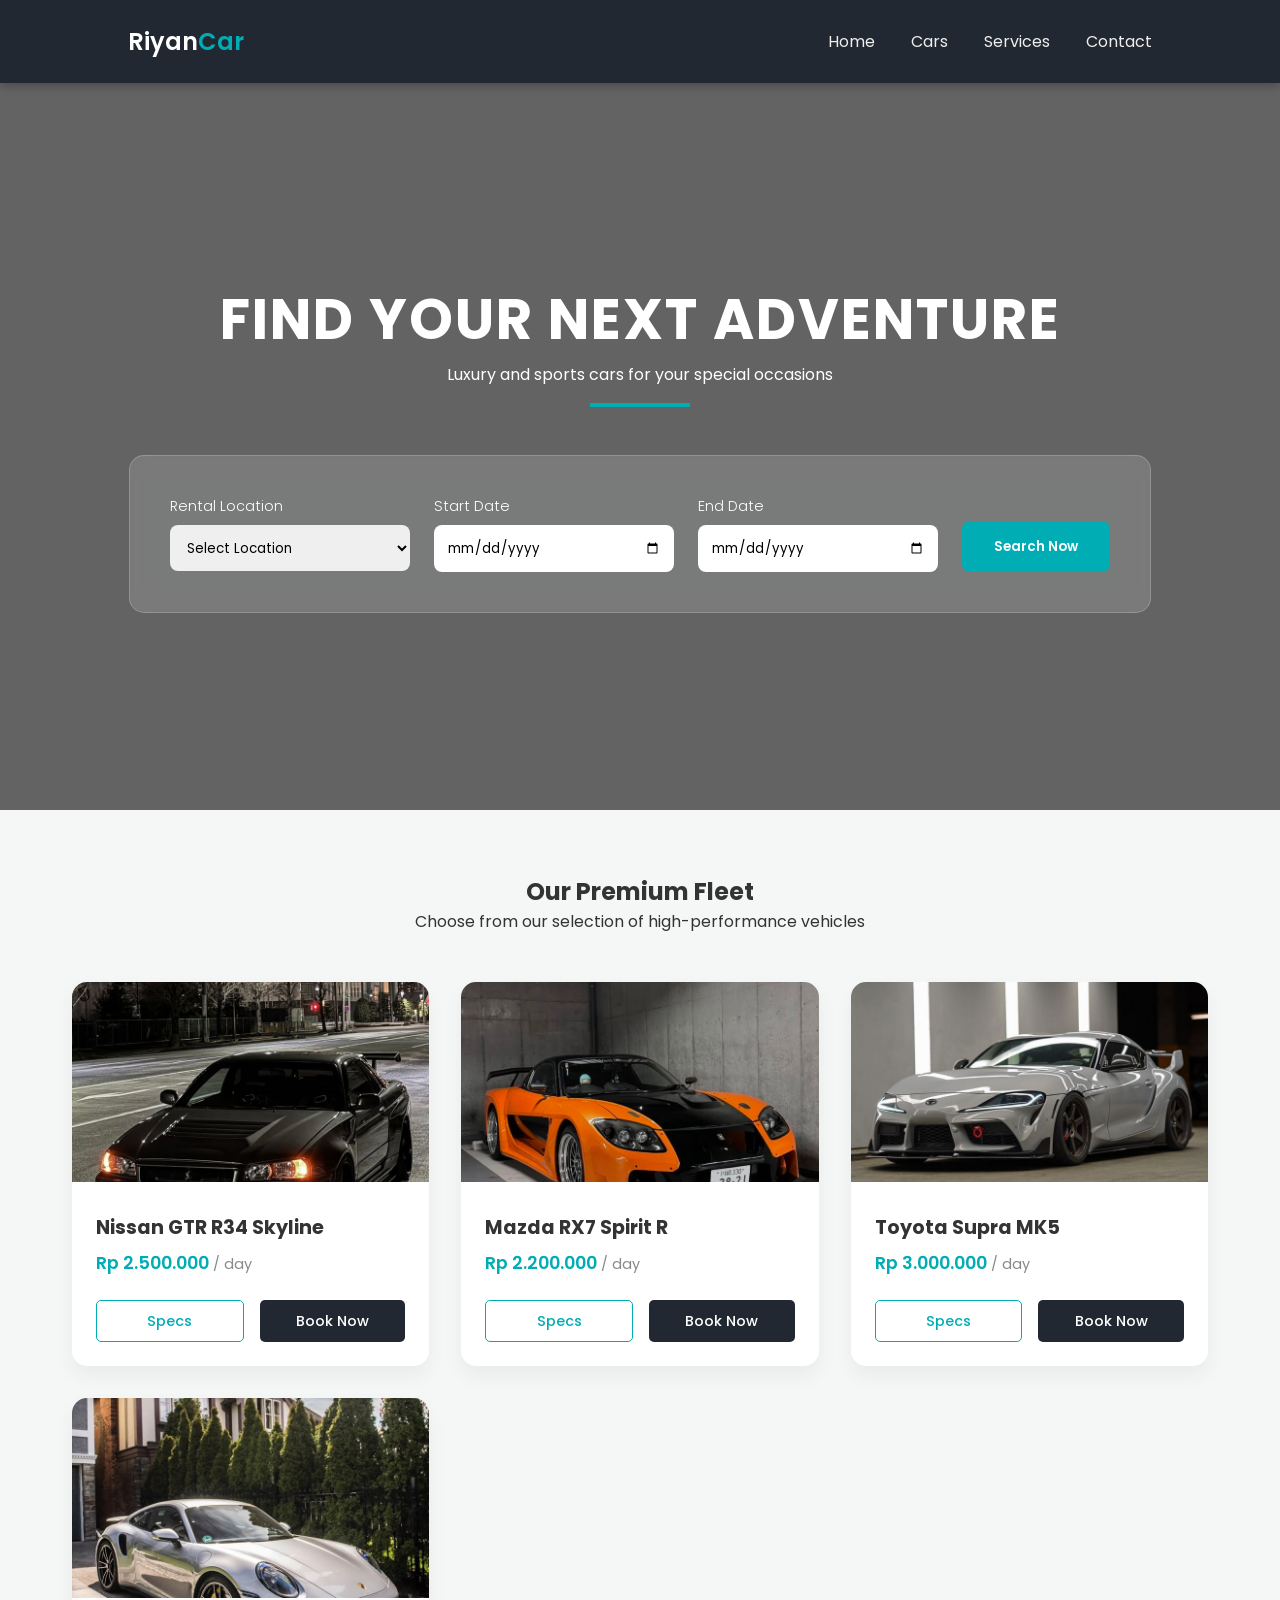
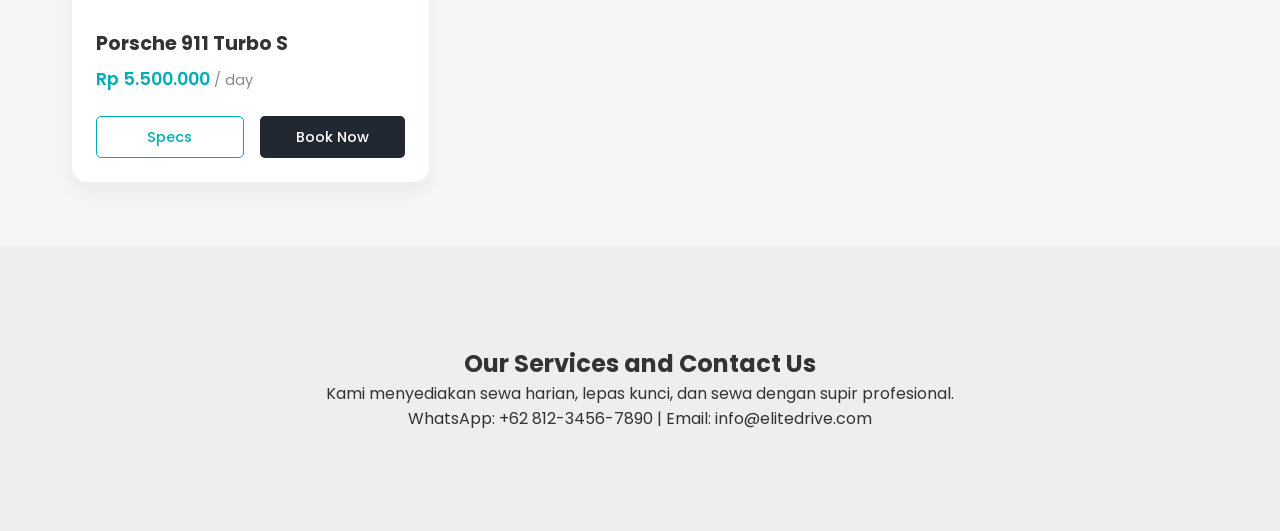
<file: carrental/index.html>
<!DOCTYPE html>
<html lang="en">

<head>
    <meta charset="UTF-8">
    <meta name="viewport" content="width=device-width, initial-scale=1.0">
    <title>Premium Car Rental</title>
    <link rel="stylesheet" href="style.css">
    <link href="https://fonts.googleapis.com/css2?family=Poppins:wght@300;400;600&display=swap" rel="stylesheet">
</head>

<body>
    <header class="header">
        <div class="logo">Riyan<span>Car</span></div>
        <nav class="navbar">
            <a href="#">Home</a>
            <a href="search">Cars</a>
            <a href="services">Services</a>
            <a href="#">Contact</a>
        </nav>    
    </header>

    <section id="search">
        <div class="title">
            <h1>Find Your Next Adventure</h1>
            <p>Luxury and sports cars for your special occasions</p>
            <hr>
        </div>
        <div class="form-container">
            <div class="form-group">
                <label for="pickup">Rental Location</label>
                <select id="pickup" name="pickup">
                    <option value="">Select Location</option>
                    <option value="location1">Yogyakarta</option>
                    <option value="location2">Bali</option>
                    <option value="location3">Jakarta</option>
                </select>
            </div>
            <div class="form-group">
                <label for="pickup-date">Start Date</label>
                <input type="date" id="pickup-date" name="pickup-date">
            </div>
            <div class="form-group">
                <label for="return-date">End Date</label>
                <input type="date" id="return-date" name="return-date">
            </div>
            <button type="submit" class="btn-search">Search Now</button>
        </div>
    </section>

    <main class="container">
        <div class="car-list-header">
            <h2>Our Premium Fleet</h2>
            <p>Choose from our selection of high-performance vehicles</p>
        </div>
        
        <div class="car-grid">
            <div class="car-card">
                <div class="car-image">
                    <img src="assetmobil/Nissan GTR R34 Skyline.jpg" alt="Nissan GTR R34 Skyline">
                </div>
                <div class="car-info">
                    <h3>Nissan GTR R34 Skyline</h3>
                    <p class="price">Rp 2.500.000 <span>/ day</span></p>
                    <div class="car-actions">
                        <a href="https://www.ultimatespecs.com/car-specs/Nissan/17028/Nissan-R33-Skyline-GT-R.html" target="_blank" class="btn-detail">Specs</a>
                        <button class="btn-book">Book Now</button>
                    </div>
                </div>
            </div>

            <div class="car-card">
                <div class="car-image">
                    <img src="assetmobil/Madza RX7.jpg" alt="Madza RX7">
                </div>
                <div class="car-info">
                    <h3>Mazda RX7 Spirit R</h3>
                    <p class="price">Rp 2.200.000 <span>/ day</span></p>
                    <div class="car-actions">
                        <a href="https://www.ultimatespecs.com/car-specs/Mazda/17029/Mazda-RX-7.html" target="_blank" class="btn-detail">Specs</a>
                        <button class="btn-book">Book Now</button>
                    </div>
                </div>
            </div>

            <div class="car-card">
                <div class="car-image">
                    <img src="assetmobil/Toyota Supra MK5.jpg" alt="Toyota Supra MK5">
                </div>
                <div class="car-info">
                    <h3>Toyota Supra MK5</h3>
                    <p class="price">Rp 3.000.000 <span>/ day</span></p>
                    <div class="car-actions">
                        <a href="https://www.ultimatespecs.com/car-specs/Toyota/17030/Toyota-Supra-MK5.html" target="_blank" class="btn-detail">Specs</a>
                        <button class="btn-book">Book Now</button>
                    </div>
                </div>
            </div>

            <div class="car-card">
                <div class="car-image">
                    <img src="assetmobil/Porsche 911 Turbo S.jpg" alt="Porsche 911 Turbo S">
                </div>
                <div class="car-info">
                    <h3>Porsche 911 Turbo S</h3>
                    <p class="price">Rp 5.500.000 <span>/ day</span></p>
                    <div class="car-actions">
                        <a href="https://www.ultimatespecs.com/car-specs/Porsche/17031/Porsche-911-Turbo-S.html" target="_blank" class="btn-detail">Specs</a>
                        <button class="btn-book">Book Now</button>
                    </div>
                </div>
            </div>
        </div>
    </main>
    <section id="services" style="padding: 100px 10%; text-align: center; background: #eee;">
        <h2>Our Services and Contact Us</h2>
        <p>Kami menyediakan sewa harian, lepas kunci, dan sewa dengan supir profesional.</p>
        <p>WhatsApp: +62 812-3456-7890 | Email: info@elitedrive.com</p>
    </section>

</body>
</html>
</file>
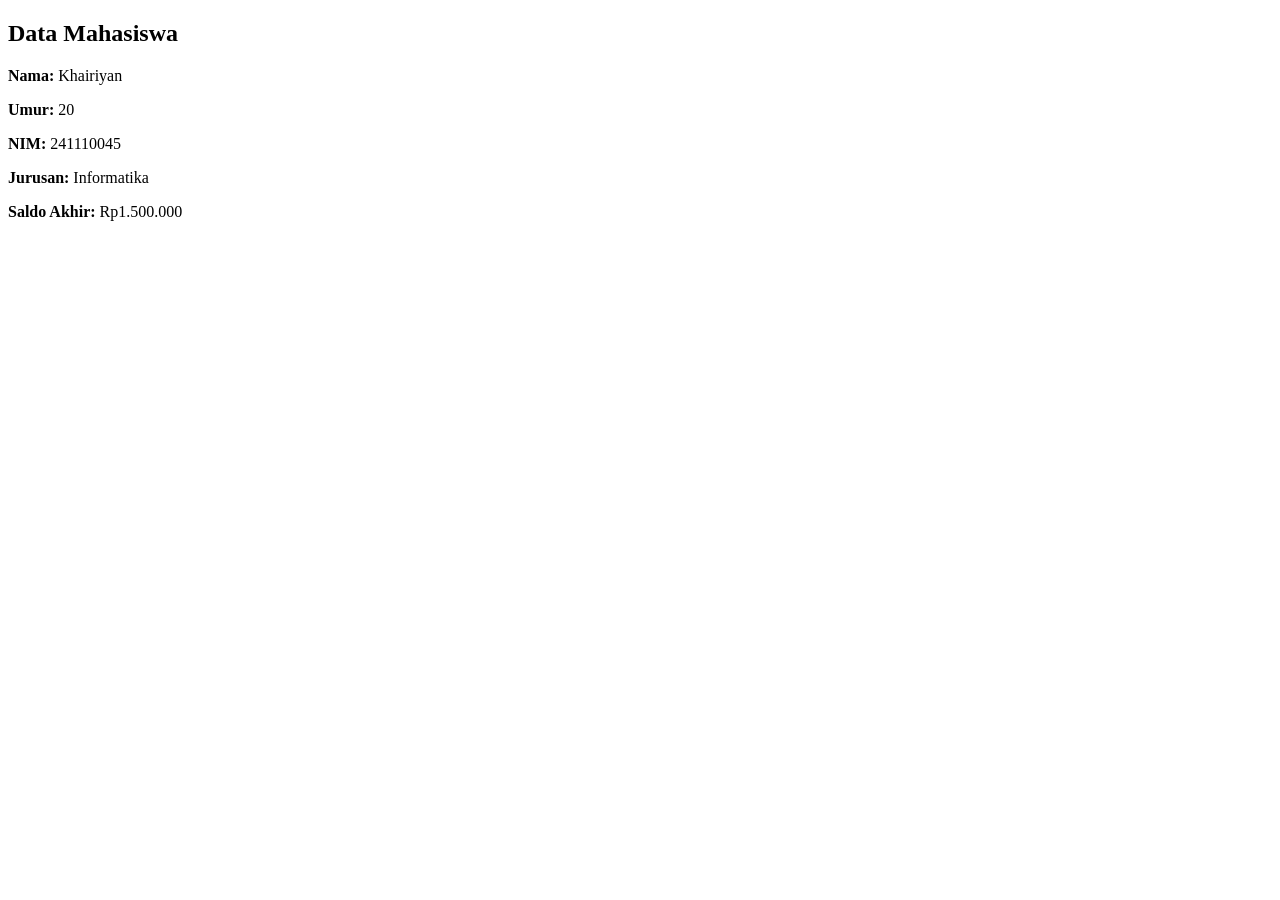
<file: pertemuanJS/index.html>
<!DOCTYPE html>
<html lang="en">
<head>
    <meta charset="UTF-8">
    <meta name="viewport" content="width=device-width, initial-scale=1.0">
    <title>Document</title>
</head>
<body>
    <div id="output"></div>   
    <script type="module" src="app.js"></script>       
</body>
</html>
</file>
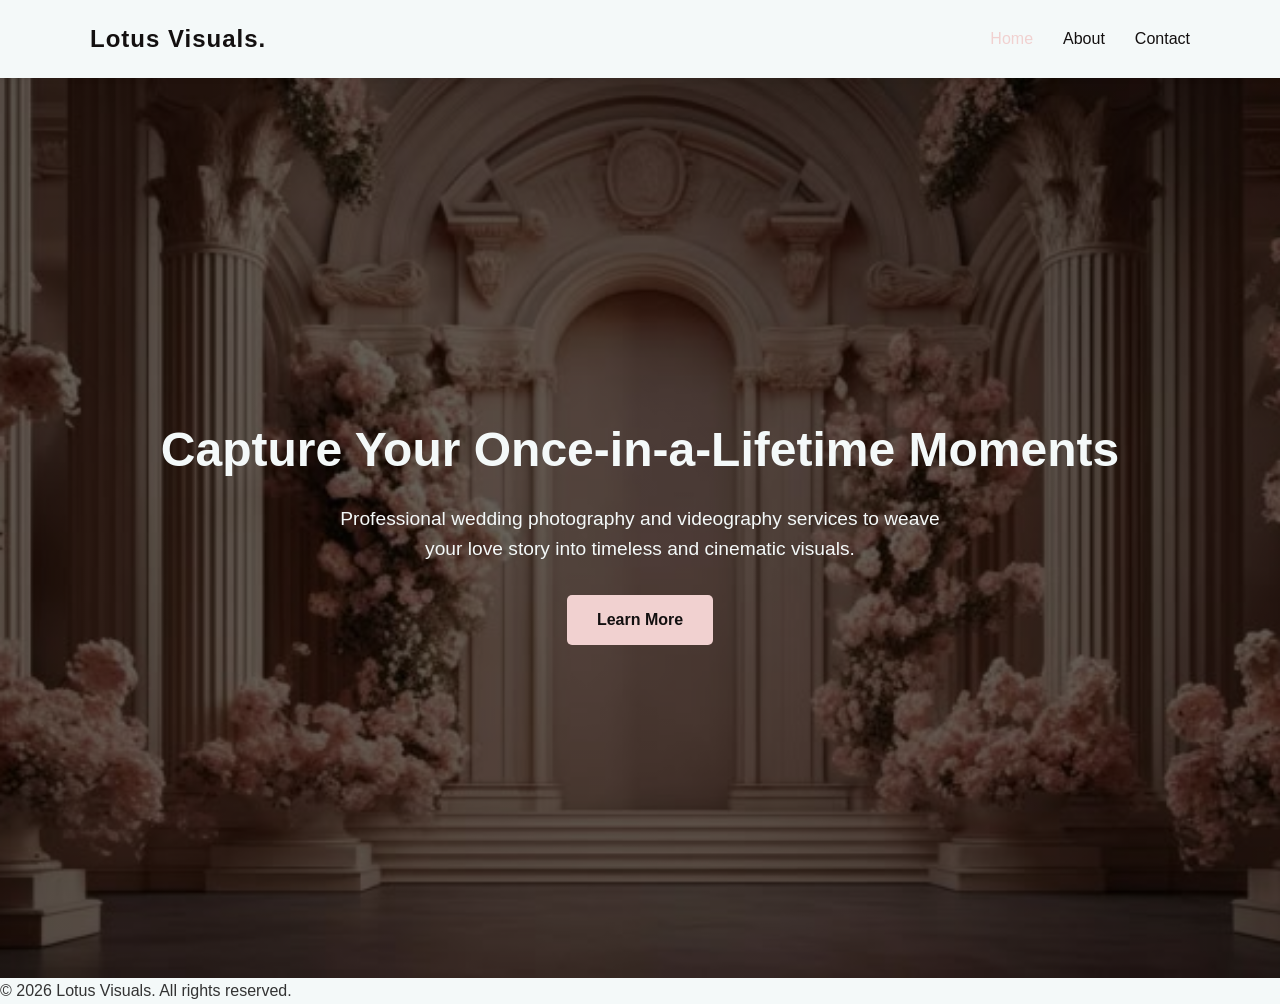
<file: UTSPraktikumPemrogramanWeb/index.html>
<!DOCTYPE html>
<html lang="id">
<head>
    <meta charset="UTF-8">
    <meta name="viewport" content="width=device-width, initial-scale=1.0">
    <title>Khairiyan Wedding Photography & Videography</title>
    <link rel="stylesheet" href="style.css">
</head>
<body>

    <header>
        <nav>
            <a href="index.html" class="logo">Lotus Visuals.</a>
            <ul class="nav-links">
                <li><a href="index.html" class="active">Home</a></li>
                <li><a href="about.html">About</a></li>
                <li><a href="contact.html">Contact</a></li>
            </ul>
        </nav>
    </header>

    <main>
        <section class="hero">
            <h1>Capture Your Once-in-a-Lifetime Moments</h1>
            <p>Professional wedding photography and videography services to weave your love story into timeless and cinematic visuals.</p>
            <a href="about.html" class="btn">Learn More</a>
        </section>
    </main>

    <footer>
        <p>&copy; 2026 Lotus Visuals. All rights reserved.</p>
    </footer>

</body>
</html>
</file>
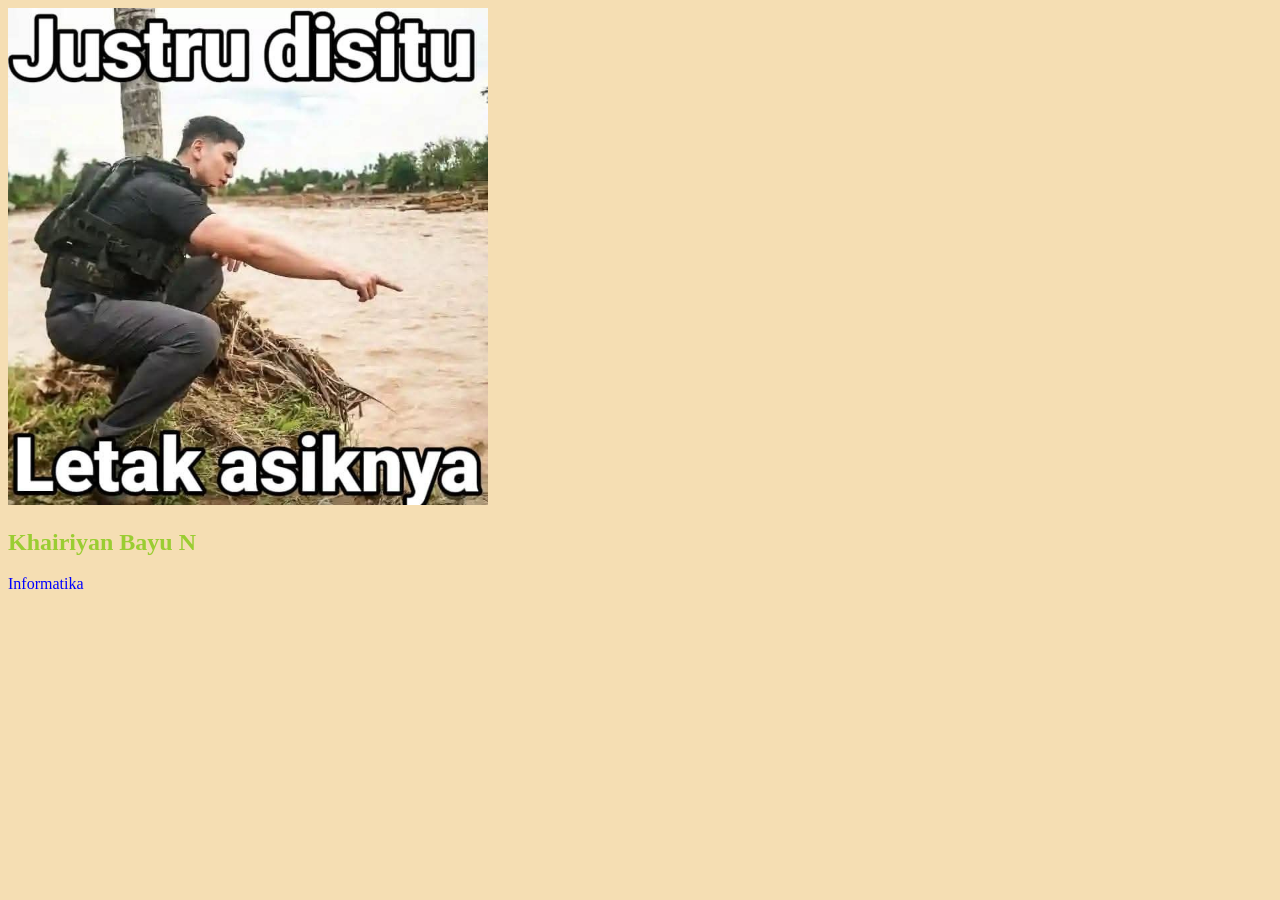
<file: inlinecss.html>
<!DOCTYPE html>
<html lang="en">
<head>
    <meta charset="UTF-8">
    <meta name="viewport" content="width=device-width, initial-scale=1.0">
    <title>Document</title>
</head>
<body style="background-color: wheat;">
    <img src="asset/DisituLetakAsiknya.jpg" width="480" alt="profile"/>
    <h2 style="color: yellowgreen;">Khairiyan Bayu N</h2>
    <p style="color:blue">Informatika</p>
    
</body>
</html>
</file>
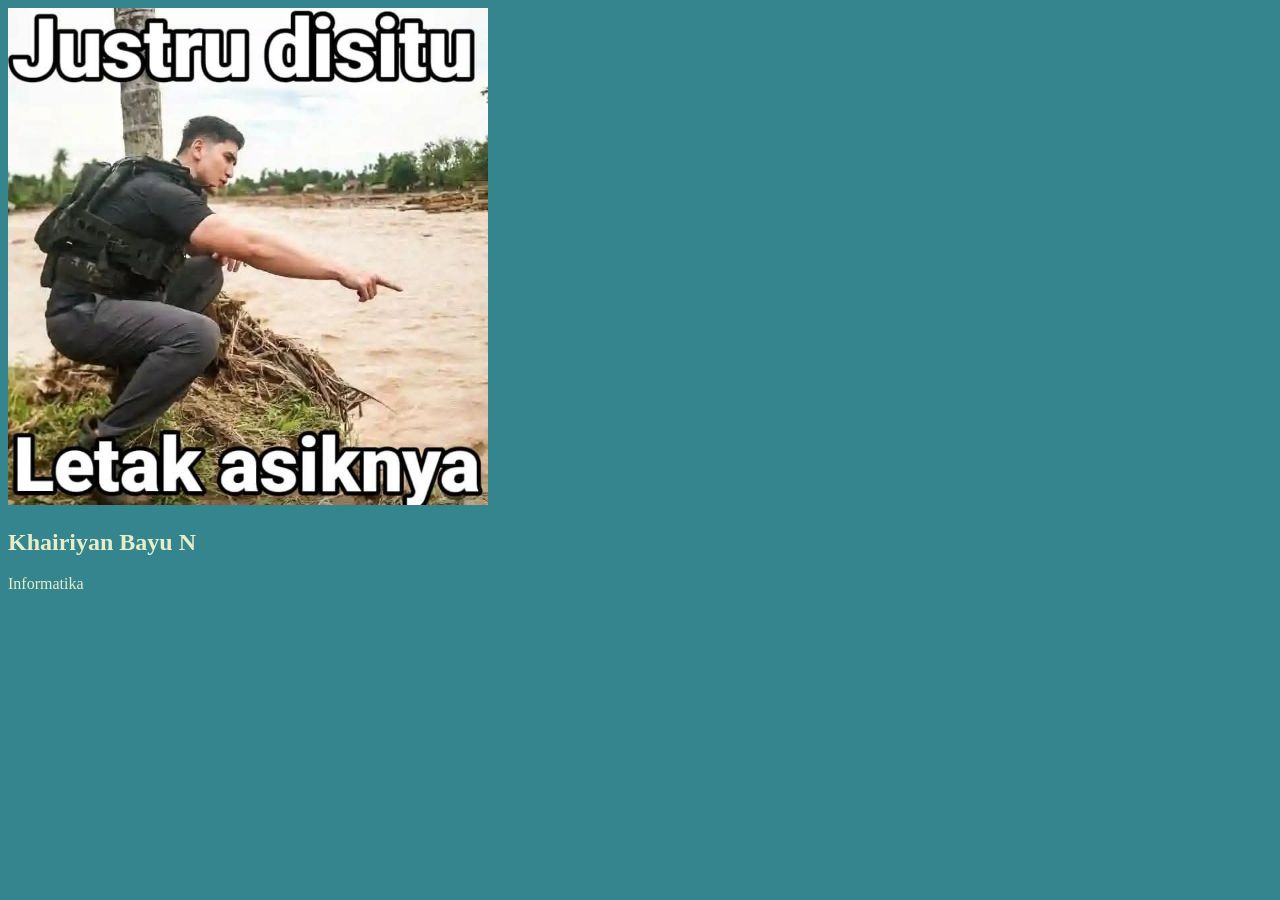
<file: internalcss.html>
<!DOCTYPE html>
<html lang="en">
<head>
    <meta charset="UTF-8">
    <meta name="viewport" content="width=device-width, initial-scale=1.0">
    <title>Document</title>
    <style>
        body {
            background-color: #35858E;
        }
        img {
            width: 480px;
        }
        h2 {
            color: #E6EEC9;
        }
        p {
            color: #E6EEC9;
        }
    </style>
</head>
<body>
    <img src="asset/DisituLetakAsiknya.jpg" width="250" alt="profile"/>
    <h2>Khairiyan Bayu N</h2>
    <p>Informatika</p>
</body>
</html>
</file>
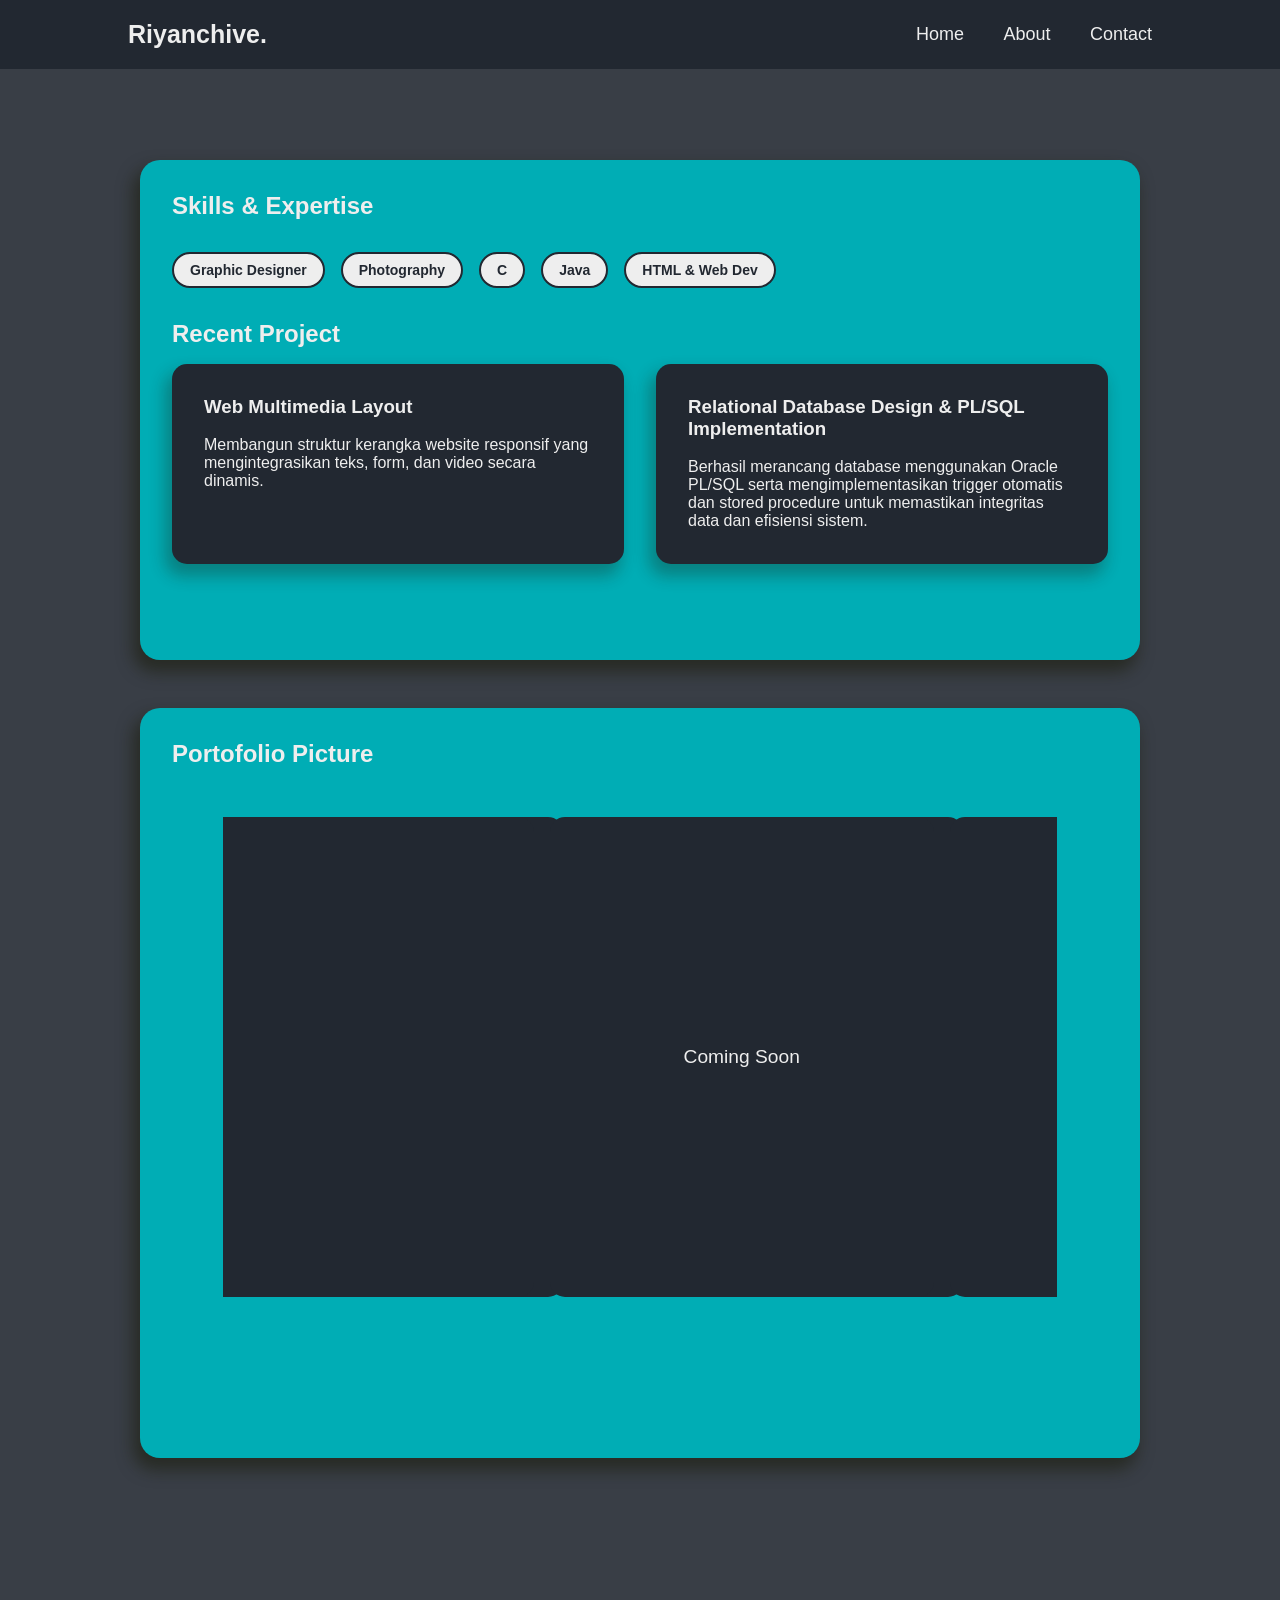
<file: list.html>
<!DOCTYPE html>
<html lang="en">
<head>
    <meta charset="UTF-8">
    <meta name="viewport" content="width=device-width, initial-scale=1.0">
    <title>About - Riyanchive</title>
    <style>
        * {
            margin: 0;
            padding: 0;
            box-sizing: border-box;
            font-family: Arial, Helvetica, sans-serif;
        }
        body {
            background: #393E46;
            color: #EEEEEE;
        }
        .header {
            position: fixed;
            top: 0;
            left: 0;
            width: 100%;
            padding: 20px 10%;
            background: #222831;
            display: flex;
            justify-content: space-between;
            align-items: center;
            z-index: 100;
        }
        .logo {
            font-size: 25px;
            color: #EEEEEE;
            text-decoration: none;
            font-weight: 600;
            transition: 0.3s;
        }
        .logo:hover {
            color: #00ADB5;
        }
        .navbar a {
            font-size: 18px;
            color: #EEEEEE;
            text-decoration: none;
            font-weight: 500;
            margin-left: 35px;
            transition: 0.3s;
        }
        .navbar a:hover {
            color: #00ADB5; 
        }

        .container {
            max-width: 1250px;
            margin: 120px auto 40px; 
            background: #00ADB5;
            padding: 40px;
            border-radius: 12px;
            color: #EEEEEE; 
        }

        .section {
            width: 1000px;
            height: 500px;
            background-color: #00ADB5;
            border-radius: 20px;
            box-shadow: -5px 10px 15.9px 2px rgba(26, 27, 10, 0.55);
            padding: 2rem;
            gap: 6rem;

        }
        .container-section {
            display: flex;
            justify-content: center;
            align-items: center;
            padding-top: 10rem; 

        }

        .section-mid {
            width: 1000px;
            height: 750px;
            background-color: #00ADB5;
            border-radius: 20px;
            box-shadow: -5px 10px 15.9px 2px rgba(26, 27, 10, 0.55);
            padding: 2rem;
            gap: 6rem;

        }
        .container-section-mid {
            display: flex;
            justify-content: center;
            align-items: center;
            padding-top: 3rem; 
            padding-bottom: 10rem;

        }

        .skills-grid {
            display: flex;
            gap: 1rem;
            margin-top: 2rem;
            flex-direction: row;
            flex-wrap: nowrap;
            align-items: center;
        }
        .skill-tag {
            background-color: #EEEEEE;
            color: #222831;
            padding: 8px 16px;
            border-radius: 20px;
            font-weight: bold;
            font-size: 14px;
            border: solid #222831 2px;
        }
        .skill-tag:hover {
            background-color: #222831;
            color: #EEEEEE;
            transition: 0.200s;
            transform: scale(1.05);
        }
        
        .h1_section_list{
            font-family: 'Trebuchet MS', 'Lucida Sans Unicode', 'Lucida Grande', 'Lucida Sans', Arial, sans-serif;
        }
        
        .box_content_list{
            width: 100%;
            max-width:1500px;
            display: flex;
            flex-direction: row;
            flex-wrap: nowrap;
            align-items: baseline;
            gap: 2rem;
            justify-content: space-between;
        }   
        .child_box_content_list {
            background-color: #222831;
            flex: 1;
            height: 200px;
            margin-top: 1rem;
            border-radius: 15px;
            padding: 2rem;
            box-shadow: -5px 10px 15.9px 2px rgba(26, 27, 10, 0.301);
            transition: transform 0.3s ease; 
            backface-visibility: hidden;
            transform: translateZ(0);
            will-change: transform;
        }
        .child_box_content_list:hover {
            transform: scale(1.02);
        }  
        
        .box-card {
            margin: 45px auto;
            width: 90%;
            border: 4px solid transparent;
            display: flex;
            overflow: hidden;
            gap: 0;
            margin-top: 45px;
        }

        .box-card::-webkit-scrollbar {
            display: none;
        }
        .group-card {
            display: flex;
            align-items: center;
            justify-content: center;
            gap: 1em;
            animation: spin 10s infinite linear;
            padding-right: 1em;
        }
        .card {
            flex: 0 0 20em; 
            height: 25em; 
            background: #222831;
            font-size: 1.2rem; 
            border-radius: 15px;
            text-align: center;
            display: flex;
            align-items: center;
            justify-content: center;
            background-position: center;
            background-size: cover;
        }
        .box-card:hover .group-card {
            animation-play-state: paused;
        }
        
        @keyframes spin {
            from {
                transform: translateX(0);
            }
            to {
                transform: translateX(-100%); 
            }
        }  


    </style>
</head>
<body>
    <header class="header">
        <a href="index.html" class="logo">Riyanchive.</a>
        <nav class="navbar">
            <a href="nav.html">Home</a>
            <a href="list.html">About</a>
            <a href="form.html">Contact</a>
        </nav> 
    </header>
    

    <div class="container-section">
        <section class="section">
            <h1 class="h1_section_list">Skills & Expertise</h1>
            <div class="skills-grid">
                <span class="skill-tag">Graphic Designer</span>
                <span class="skill-tag">Photography</span>
                <span class="skill-tag">C</span>
                <span class="skill-tag">Java</span>
                <span class="skill-tag">HTML & Web Dev</span>
            </div>
            
            <h1 class="h1_section_list" style="margin-top: 2rem;">Recent Project</h1>
            <section class="box_content_list">
                <div class="child_box_content_list">
                    <h3>Web Multimedia Layout</h3>
                    <br>
                    <p>Membangun struktur kerangka website responsif yang mengintegrasikan teks, form, dan video secara dinamis.</p>
                </div>
                <div class="child_box_content_list">
                    <h3>Relational Database Design & PL/SQL Implementation</h3>
                    <br>
                    <p>Berhasil merancang database menggunakan Oracle PL/SQL serta mengimplementasikan trigger otomatis dan stored procedure untuk memastikan integritas data dan efisiensi sistem.</p>
                </div>
            </section>
        </section>
    </div>

    <div class="container-section-mid">
        <section class="section-mid">        
            <h1 class="h1_section_list">Portofolio Picture</h1>
            <div class="box-card">
                <div class="group-card">
                    <div class="card" style="background-image: url(asset/portfolio_asset1.jpg); background-size: cover; background-repeat: none;"></div>
                    <div class="card"></div>
                    <div class="card"></div>
                    <div class="card">Coming Soon</div>
                    <div class="card">Coming Soon</div>
                </div>
                <div class="group-card" aria-hidden="true">
                    <div class="card" style="background-image: url(asset/portfolio_asset1.jpg); background-size: cover; background-repeat: none;"></div>
                    <div class="card" ></div>
                    <div class="card">Coming Soon</div>
                    <div class="card">Coming Soon</div>
                    <div class="card">Coming Soon</div>
                </div>
            </div>
        </section>
    </div>

</body>
</html>
</file>
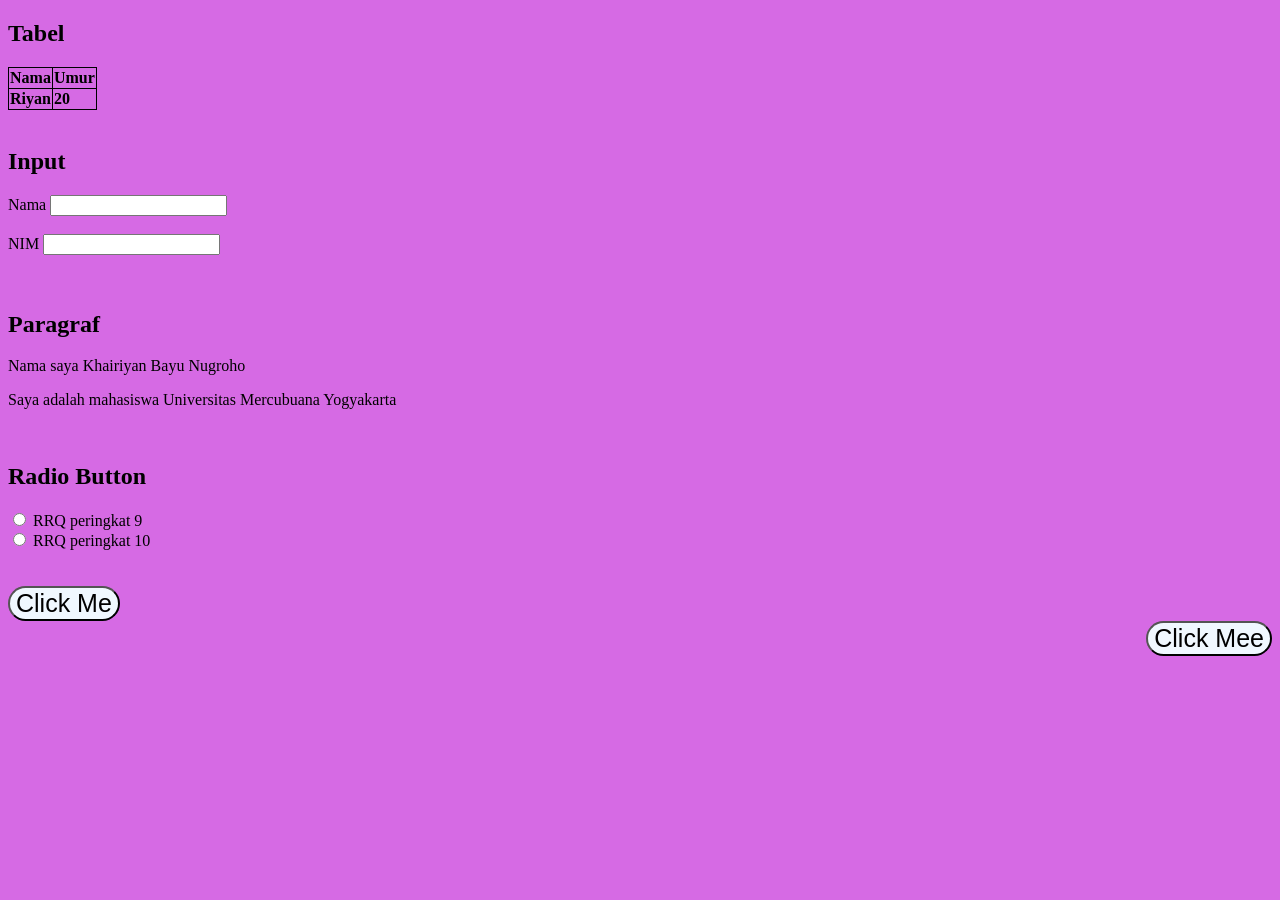
<file: page2.html>
<!DOCTYPE html>
<html lang="en">
<head>
    <meta charset="UTF-8">
    <meta name="viewport" content="width=device-width, initial-scale=1.0">
    <title>Document</title>
</head>
<body style="background-color:rgb(214, 106, 228);">
    <div style="text-align: left;">
        <h2>Tabel</h2>
        <table style="border-collapse: collapse; border-color: black;" border="1">
            <tr>
                <th>Nama</th>
                <th>Umur</th>
            </tr>
            <tr>
                <th>Riyan</th>
                <th>20</th>
            </tr>
        </table>
    </div><br>

    <div>
        <h2>Input</h2>
        <label for="nama">Nama</label>
        <input type="text" id="nama" name="nama"><br><br>
        <label for="nim">NIM</label>
        <input type="text" id="nim" name="nim"><br><br>
    </div><br>

    <div style="text-align: left;">
        <h2>Paragraf</h2>
        <p>Nama saya Khairiyan Bayu Nugroho</p>
        <P>Saya adalah mahasiswa Universitas Mercubuana Yogyakarta</P><br>
    </div>

    <div>
        <h2>Radio Button</h2>
        <input type="radio" id="pilihan1" name="pilihan" value="pilihan1">
        <label for="pilihan1">RRQ peringkat 9</label><br>
        <input type="radio" id="pilihan2" name="pilihan" value="pilihan2">
        <label for="pilihan2">RRQ peringkat 10</label>
    </div><br><br>
        
    <div style="text-align: left;">
        <a href="index.html">
            <button style="font-size: 25px; background-color: aliceblue; color: black; border-radius: 20px;">Click Me</button>
        </a>
    </div>
    <div style="text-align: right;">
        <a href="page3.html">
            <button style="font-size: 25px; background-color: aliceblue; color: black; border-radius: 20px;">Click Mee</button>
        </a>
    </div><br>
        
</body>
</html>
</file>
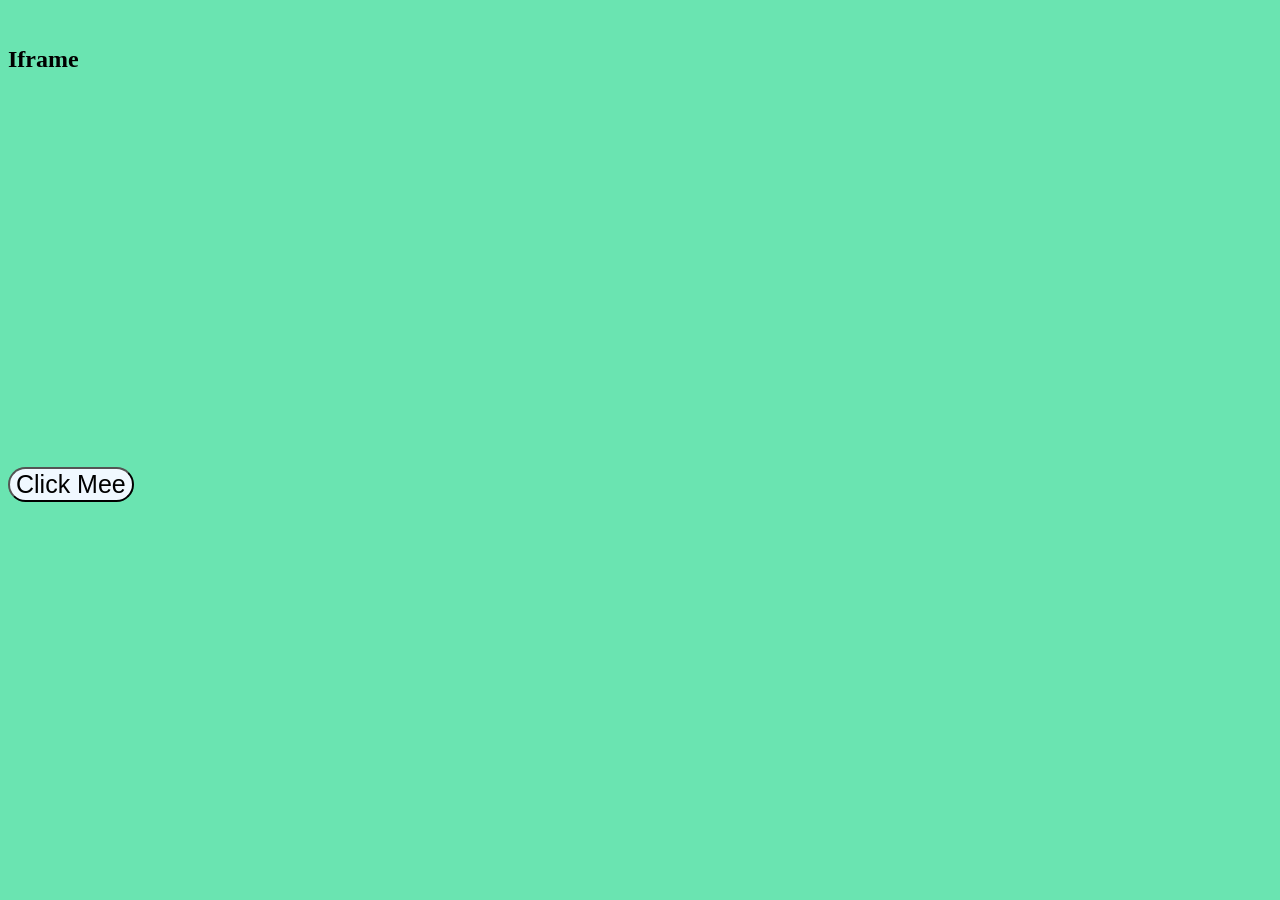
<file: page3.html>
<!DOCTYPE html>
<html lang="en">
<head>
    <meta charset="UTF-8">
    <meta name="viewport" content="width=device-width, initial-scale=1.0">
    <title>Document</title>
</head>
<body style="background-color:rgb(106, 228, 177);"><br>
    <div>
        <h2>Iframe</h2>
       <iframe data-testid="embed-iframe" style="border-radius:12px" src="https://open.spotify.com/embed/album/6Ar2o9KCqcyYF9J0aQP3au?utm_source=generator" width="40%" height="352" frameBorder="0" allowfullscreen="" allow="autoplay; clipboard-write; encrypted-media; fullscreen; picture-in-picture" loading="lazy"></iframe>
    </div><br>


    <div style="text-align: left;">
        <a href="page2.html">
            <button style="font-size: 25px; background-color: aliceblue; color: black; border-radius: 20px;">Click Mee</button>
        </a>
    </div>
    
</body>
</html>
</file>
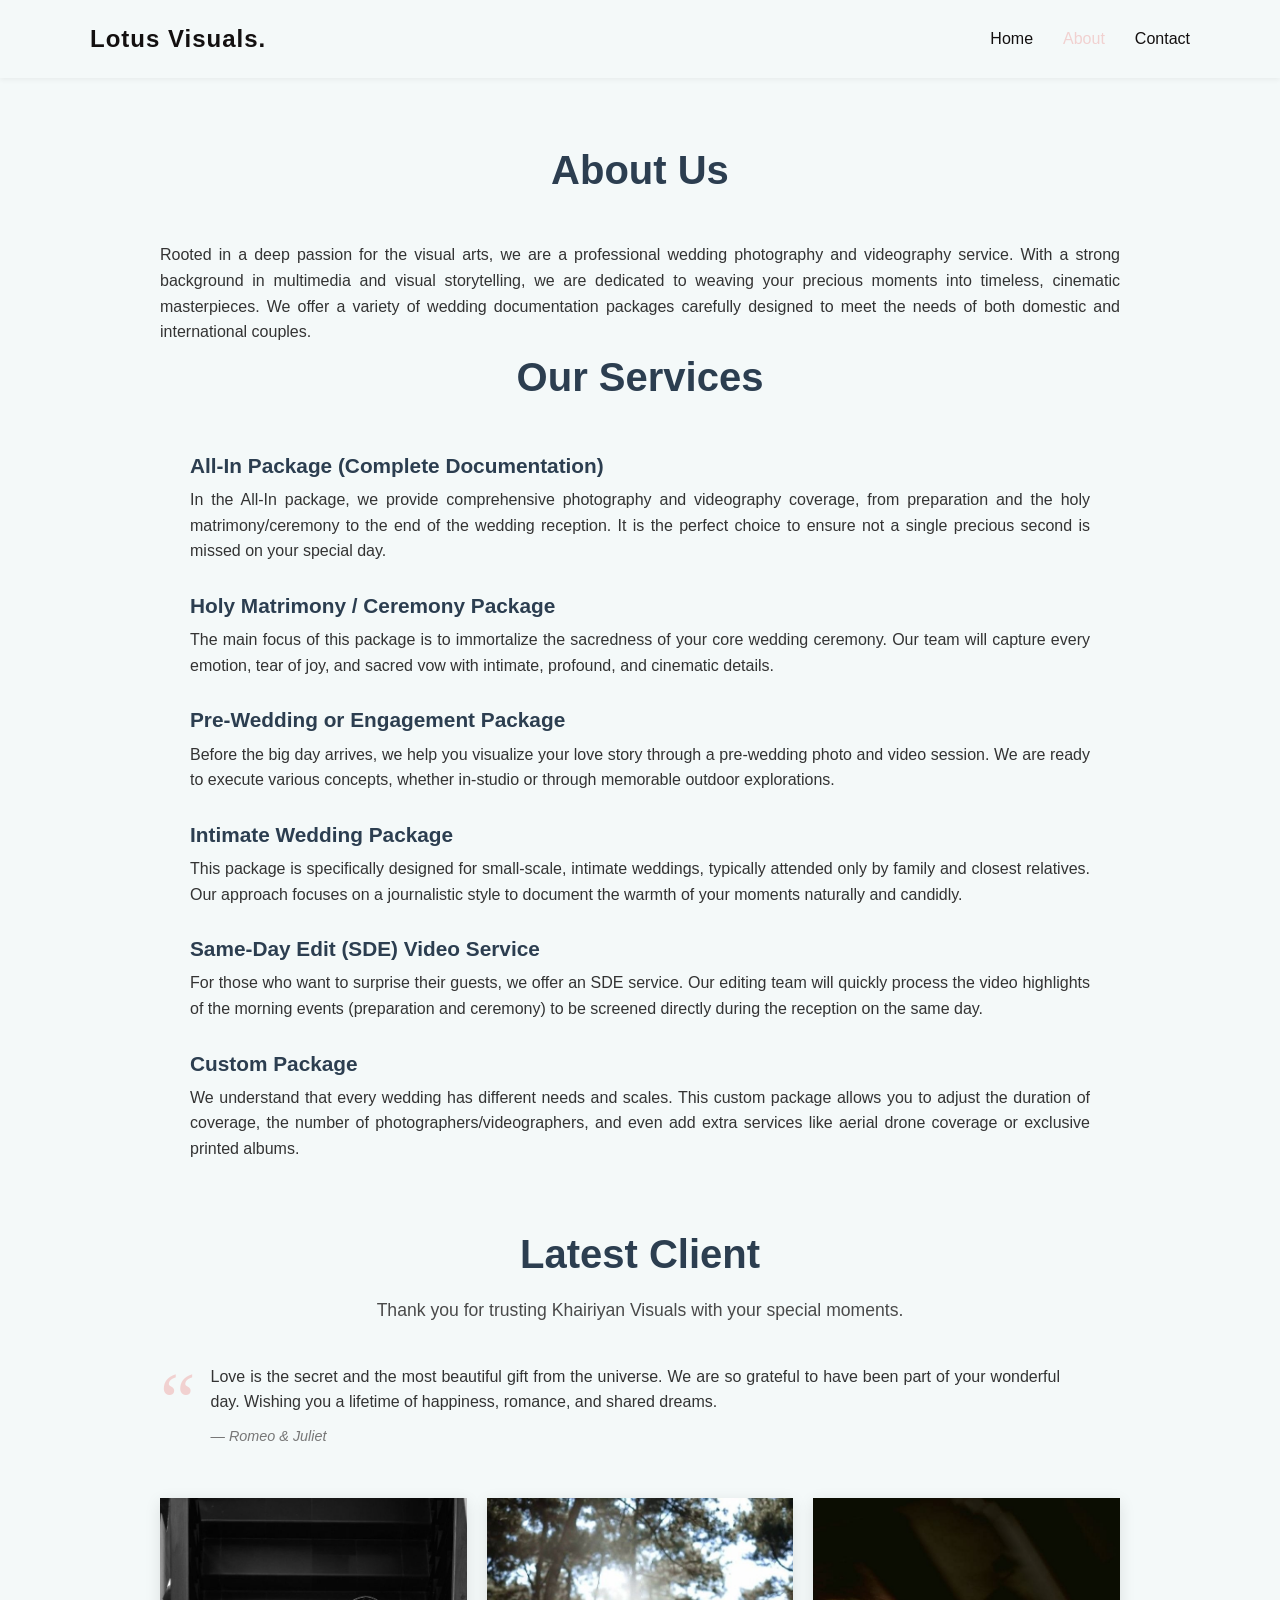
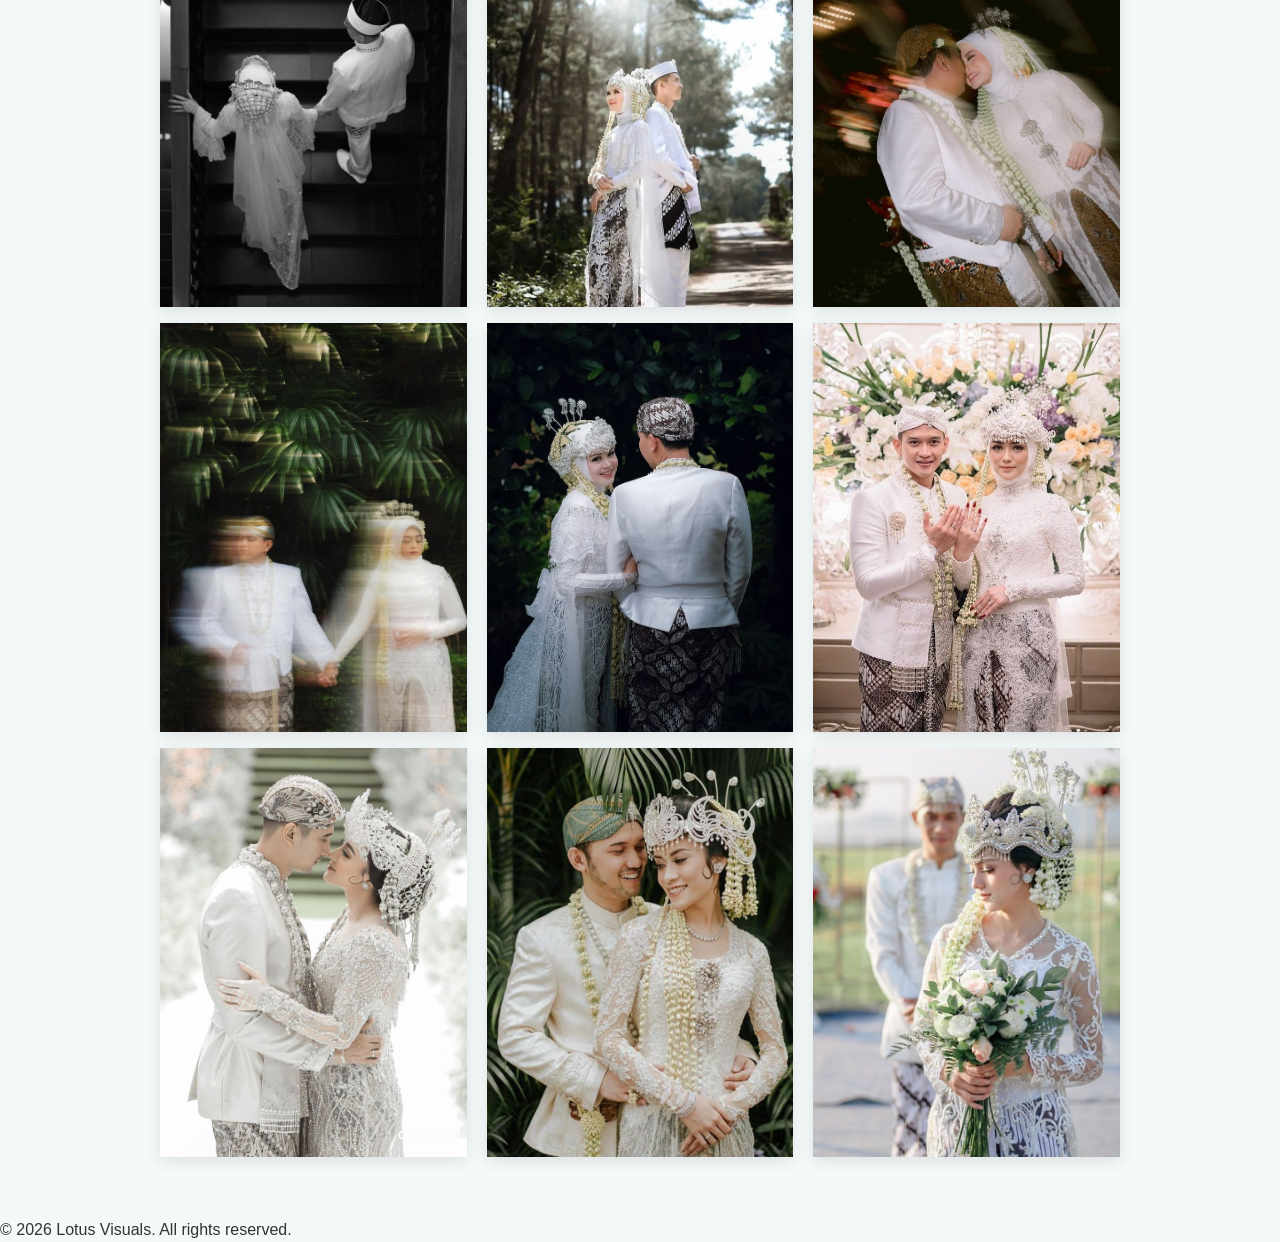
<file: UTSPraktikumPemrogramanWeb/about.html>
<!DOCTYPE html>
<html lang="id">
<head>
    <meta charset="UTF-8">
    <meta name="viewport" content="width=device-width, initial-scale=1.0">
    <title>About Us Khairiyan Visuals</title>
    <link rel="stylesheet" href="style.css">
</head>
<body>

    <header>
        <nav>
            <a href="index.html" class="logo">Lotus Visuals.</a>
            <ul class="nav-links">
                <li><a href="index.html">Home</a></li>
                <li><a href="about.html" class="active">About</a></li>
                <li><a href="contact.html">Contact</a></li>
            </ul>
        </nav>
    </header>

    <main>
        <section class="page-section">
            <h2>About Us</h2>
                <p>Rooted in a deep passion for the visual arts, we are a professional wedding photography and videography service. With a strong background in multimedia and visual storytelling, we are dedicated to weaving your precious moments into timeless, cinematic masterpieces. 
                    We offer a variety of wedding documentation packages carefully designed to meet the needs of both domestic and international couples.
                <br>
            
            <h2>Our Services</h2>
               <div class="services-content">
                    <ol class="services-list">
                        <li>
                            <h3>All-In Package (Complete Documentation)</h3>
                            <p>In the All-In package, we provide comprehensive photography and videography coverage, from preparation and the holy matrimony/ceremony to the end of the wedding reception. It is the perfect choice to ensure not a single precious second is missed on your special day.</p>
                        </li>
                        <li>
                            <h3>Holy Matrimony / Ceremony Package</h3>
                            <p>The main focus of this package is to immortalize the sacredness of your core wedding ceremony. Our team will capture every emotion, tear of joy, and sacred vow with intimate, profound, and cinematic details.</p>
                        </li>
                        <li>
                            <h3>Pre-Wedding or Engagement Package</h3>
                            <p>Before the big day arrives, we help you visualize your love story through a pre-wedding photo and video session. We are ready to execute various concepts, whether in-studio or through memorable outdoor explorations.</p>
                        </li>
                        <li>
                            <h3>Intimate Wedding Package</h3>
                            <p>This package is specifically designed for small-scale, intimate weddings, typically attended only by family and closest relatives. Our approach focuses on a journalistic style to document the warmth of your moments naturally and candidly.</p>
                        </li>
                        <li>
                            <h3>Same-Day Edit (SDE) Video Service</h3>
                            <p>For those who want to surprise their guests, we offer an SDE service. Our editing team will quickly process the video highlights of the morning events (preparation and ceremony) to be screened directly during the reception on the same day.</p>
                        </li>
                        <li>
                            <h3>Custom Package</h3>
                            <p>We understand that every wedding has different needs and scales. This custom package allows you to adjust the duration of coverage, the number of photographers/videographers, and even add extra services like aerial drone coverage or exclusive printed albums.</p>
                        </li>
                    </ol>
                </div>
            </section>
            
            <section class="latest-client-section">
                <h2>Latest Client</h2>
                <p class="client-subtitle">Thank you for trusting Khairiyan Visuals with your special moments.</p>
                
                <div class="client-quote-box">
                    <div class="quote-mark">“</div>
                    <div class="quote-text-container">
                        <p class="client-quote">Love is the secret and the most beautiful gift from the universe. We are so grateful to have been part of your wonderful day. Wishing you a lifetime of happiness, romance, and shared dreams.</p>
                        <p class="client-name">— Romeo & Juliet</p>
                    </div>
                </div>

                <div class="client-gallery">
                    <img src="assets/foto1.jpg" alt="Client Photo 1" class="gallery-img">
                    <img src="assets/foto2.jpg" alt="Client Photo 2" class="gallery-img">
                    <img src="assets/foto3.jpg" alt="Client Photo 3" class="gallery-img">
                </div>
                <div class="client-gallery">
                    <img src="assets/foto4.jpg" alt="Client Photo 1" class="gallery-img">
                    <img src="assets/foto5.jpg" alt="Client Photo 2" class="gallery-img">
                    <img src="assets/foto6.jpg" alt="Client Photo 3" class="gallery-img">
                </div>
                <div class="client-gallery">
                    <img src="assets/foto7.jpg" alt="Client Photo 1" class="gallery-img">
                    <img src="assets/foto8.jpg" alt="Client Photo 2" class="gallery-img">
                    <img src="assets/foto9.jpg" alt="Client Photo 3" class="gallery-img">
                </div>
            </section>
    </main>

    <footer>
        <p>&copy; 2026 Lotus Visuals. All rights reserved.</p>
    </footer>

</body>
</html>
</file>
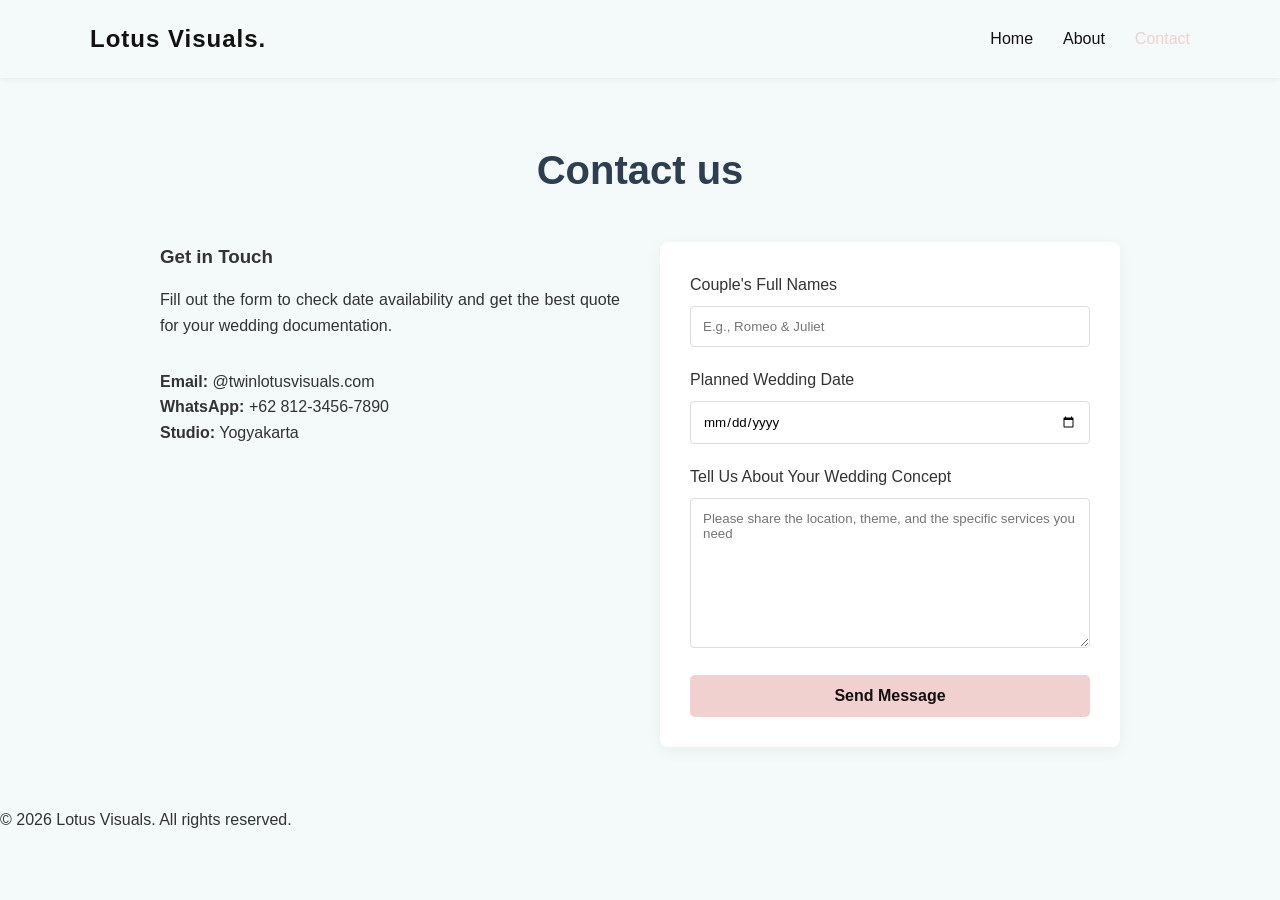
<file: UTSPraktikumPemrogramanWeb/contact.html>
<!DOCTYPE html>
<html lang="id">
<head>
    <meta charset="UTF-8">
    <meta name="viewport" content="width=device-width, initial-scale=1.0">
    <title>Contact Booking Khairiyan Visuals</title>
    <link rel="stylesheet" href="style.css">
</head>
<body>

    <header>
        <nav>
            <a href="index.html" class="logo">Lotus Visuals.</a>
            <ul class="nav-links">
                <li><a href="index.html">Home</a></li>
                <li><a href="about.html">About</a></li>
                <li><a href="contact.html" class="active">Contact</a></li>
            </ul>
        </nav>
    </header>

    <main>
        <section class="page-section">
            <h2>Contact us</h2>
            <div class="grid-2">
                <div>
                    <h3>Get in Touch</h3>
                    <p style="margin-top: 15px; margin-bottom: 30px;">Fill out the form to check date availability and get the best quote for your wedding documentation.</p>
                    <p><strong>Email:</strong> @twinlotusvisuals.com</p>
                    <p><strong>WhatsApp:</strong> +62 812-3456-7890</p>
                    <p><strong>Studio:</strong> Yogyakarta</p>
                </div>
                
                <div class="contact-form">
                    <form action="#" method="POST">
                        <div class="form-group">
                            <label for="name">Couple's Full Names</label>
                            <input type="text" id="name" name="name" required placeholder="E.g., Romeo & Juliet">
                        </div>
                        <div class="form-group">
                            <label for="date">Planned Wedding Date</label>
                            <input type="date" id="date" name="date" required>
                        </div>
                        <div class="form-group">
                            <label for="message">Tell Us About Your Wedding Concept</label>
                            <textarea id="message" name="message" required placeholder="Please share the location, theme, and the specific services you need"></textarea>
                        </div>
                        <button type="submit" class="btn">Send Message</button>
                    </form>
                </div>
            </div>
        </section>
    </main>

    <footer>
        <p>&copy; 2026 Lotus Visuals. All rights reserved.</p>
    </footer>

</body>
</html>
</file>
<file: carrental/style.css>
/* Reset & Base Styles */
* {
    margin: 0;
    padding: 0;
    box-sizing: border-box;
    font-family: 'Poppins', sans-serif;
}

body {
    background-color: #f4f7f6;
    color: #333;
}

.header {
    position: fixed;
    top: 0;
    width: 100%;
    padding: 1.5rem 10%;
    background: #222831;
    display: flex;
    justify-content: space-between;
    align-items: center;
    z-index: 1000;
    box-shadow: 0 2px 10px rgba(0,0,0,0.3);
}

.logo {
    color: white;
    font-size: 1.5rem;
    font-weight: 600;
}

.logo span {
    color: #00ADB5;
}


.navbar a {
    font-size: 1rem;
    color: #EEEEEE;
    text-decoration: none;
    margin-left: 2rem;
    transition: 0.3s;
}

.navbar a:hover {
    color: #00ADB5;
}

/* Hero & Search Section */
#search {
    width: 100%;
    height: 90vh;
    background: linear-gradient(rgba(0,0,0,0.6), rgba(0,0,0,0.6)), 
                url("https://images.unsplash.com/photo-1610809376778-928ee2c3a561?q=80&w=2340&auto=format&fit=crop");
    background-size: cover;
    background-position: center;
    display: flex;
    justify-content: center;
    align-items: center;
    flex-direction: column;
    padding-top: 80px;
}

.title {
    color: white;
    text-align: center;
    margin-bottom: 2rem;
}

.title h1 {
    font-size: 3.5rem;
    text-transform: uppercase;
    letter-spacing: 2px;
}

.title hr {
    width: 100px;
    border: 2px solid #00ADB5;
    margin: 1rem auto;
    opacity: 1;
}

/* Form Styling */
.form-container {
    background-color: rgba(255, 255, 255, 0.15);
    backdrop-filter: blur(10px);
    display: flex;
    flex-wrap: wrap;
    justify-content: center;
    padding: 2.5rem;
    border-radius: 15px;
    gap: 1.5rem;
    border: 1px solid rgba(255,255,255,0.2);
}

.form-group {
    display: flex;
    flex-direction: column;
    gap: 0.5rem;
}

.form-group label {
    font-size: 0.9rem;
    color: #fff;
    font-weight: 300;
}

.form-container select,
.form-container input {
    padding: 0.8rem;
    border: none;
    border-radius: 8px;
    width: 15rem;
    outline: none;
}

.btn-search {
    align-self: flex-end;
    padding: 0.8rem 2rem;
    border: none;
    border-radius: 8px;
    background-color: #00ADB5;
    color: white;
    font-weight: 600;
    cursor: pointer;
    transition: 0.3s;
    height: 3.2rem;
}

.btn-search:hover {
    background-color: #008085;
    transform: translateY(-2px);
}

/* Car List Section */
.container {
    max-width: 1200px;
    margin: 4rem auto;
    padding: 0 2rem;
}

.car-list-header {
    text-align: center;
    margin-bottom: 3rem;
}

.car-grid {
    display: grid;
    grid-template-columns: repeat(auto-fit, minmax(280px, 1fr));
    gap: 2rem;
}

/* Car Card Styling */
.car-card {
    background: white;
    border-radius: 15px;
    overflow: hidden;
    box-shadow: 0 10px 20px rgba(0,0,0,0.05);
    transition: 0.3s;
}

.car-card:hover {
    transform: translateY(-10px);
    box-shadow: 0 15px 30px rgba(0,0,0,0.1);
}

.car-image img {
    width: 100%;
    height: 200px;
    object-fit: cover;
}

.car-info {
    padding: 1.5rem;
}

.car-info h3 {
    font-size: 1.2rem;
    margin-bottom: 0.5rem;
}

.price {
    color: #00ADB5;
    font-weight: 600;
    font-size: 1.1rem;
    margin-bottom: 1.5rem;
}

.price span {
    color: #888;
    font-weight: 400;
    font-size: 0.9rem;
}

.car-actions {
    display: flex;
    justify-content: space-between;
    gap: 1rem;
}

.btn-detail, .btn-book {
    flex: 1;
    text-align: center;
    padding: 0.6rem;
    text-decoration: none;
    border-radius: 5px;
    font-size: 0.9rem;
    font-weight: 500;
    transition: 0.3s;
}

.btn-detail {
    border: 1px solid #00ADB5;
    color: #00ADB5;
}

.btn-book {
    background: #222831;
    color: white;
    border: none;
    cursor: pointer;
}

.btn-detail:hover {
    background: #00ADB5;
    color: white;
}

.btn-book:hover {
    background: #393E46;
}
</file>
<file: UTSPraktikumPemrogramanWeb/style.css>
* {
    margin: 0;
    padding: 0;
    box-sizing: border-box;
    font-family: 'Segoe UI', Tahoma, Geneva, Verdana, sans-serif;
}

body {
    display: flex;
    flex-direction: column;
    line-height: 1.6;
    color: #333;
    background-color: #F4F9F9;
}


header {
    background-color: #F4F9F9;
    box-shadow: 0 2px 5px rgba(0,0,0,0.05);
    position: sticky;
    top: 0;
    z-index: 100;
}

nav {
    display: flex;
    justify-content: space-between;
    align-items: center;
    padding: 20px 50px;
    max-width: 1200px;
    margin: 0 auto;
}

.logo {
    font-size: 24px;
    font-weight: bold;
    color: #131010;
    text-decoration: none;
    letter-spacing: 1px;
}

.nav-links {
    list-style: none;
    display: flex;
    gap: 30px;
}

.nav-links a {
    text-decoration: none;
    color: #131010;
    font-weight: 500;
    transition: color 0.3s ease;
}

.nav-links a:hover, .nav-links a.active {
    color: #F1D1D0;
}


main {
    min-height: 80vh;
}


.hero {
    background: linear-gradient(rgba(0, 0, 0, 0.6), rgba(0, 0, 0, 0.6)), url('assets/background_pink4.jpg') center/cover;
    width: 100%;          /* Mengubah 1920px menjadi 100% */
    min-height: 100vh;    /* Mengubah 1080px menjadi min-height 100vh */
    display: flex;
    flex-direction: column;
    justify-content: center;
    align-items: center;
    text-align: center;
    color: #F4F9F9;
    padding: 0 20px;
}


.hero h1 {
    font-size: 3rem;
    margin-bottom: 15px;
}

.hero p {
    font-size: 1.2rem;
    margin-bottom: 30px;
    max-width: 600px;
}

.btn {
    padding: 12px 30px;
    background-color: #F1D1D0;
    color: #131010;
    text-decoration: none;
    border-radius: 5px;
    font-weight: bold;
    transition: background 0.3s;
}

.btn:hover {
    background-color: #131010;
    color: #F1D1D0;
}


.page-section {
    max-width: 1000px;
    text-align: justify;
    margin: 60px auto;
    padding: 0 20px;
}

.page-section h2 {
    text-align: center;
    font-size: 2.5rem;
    color: #2c3e50;
    margin-bottom: 40px;
}


.grid-2 {
    display: grid;
    grid-template-columns: 1fr 1fr;
    gap: 40px;
    align-items: start;
}

.about-img {
    width: 100%;
    border-radius: 8px;
    box-shadow: 0 4px 15px rgba(0,0,0,0.1);
}


.contact-form {
    background: white;
    padding: 30px;
    border-radius: 8px;
    box-shadow: 0 4px 15px rgba(0,0,0,0.05);
}

.form-group {
    margin-bottom: 20px;
}

.form-group label {
    display: block;
    margin-bottom: 8px;
    font-weight: 500;
}

.form-group input, 
.form-group textarea {
    width: 100%;
    padding: 12px;
    border: 1px solid #ddd;
    border-radius: 4px;
    font-family: inherit;
}

.form-group textarea {
    height: 150px;
    resize: vertical;
}

button[type="submit"] {
    border: none;
    cursor: pointer;
    font-size: 1rem;
    width: 100%;
}


.services-content {
    max-width: 900px; 
    margin: 0 auto; 
}

.services-list {
    list-style-type: none;
    padding-left: 0;
}

.services-list li {
    margin-bottom: 25px;
}

.services-list h3 {
    font-size: 1.3rem;
    color: #2c3e50;
    margin-bottom: 5px;
    font-weight: 600;
}

.services-list p {
    font-size: 1rem;
    color: #333;
    line-height: 1.6;
    margin: 0;
}


.latest-client-section {
    max-width: 1000px;
    text-align: justify;
    margin: 60px auto;
    padding: 0 20px;
}

.latest-client-section h2 {
    font-size: 2.5rem;
    color: #2c3e50;
    text-align: center;
    margin-bottom: 10px;
}

.client-subtitle {
    font-size: 1.1rem;
    color: #4a4a4a;
    text-align: center;
    margin-bottom: 40px;
}


.client-quote-box {
    display: flex;
    align-items: flex-start;
    gap: 15px;
    max-width: 900px;
    margin-bottom: 50px;
}

.quote-mark {
    font-size: 5rem;
    color: #F1D1D0; 
    font-family: Georgia, serif;
    line-height: 0.8;
    margin-top: 5px;
}

.quote-text-container {
    display: flex;
    flex-direction: column;
}

.client-quote {
    font-size: 1rem;
    font-weight: normal;
    color: #333333;
    line-height: 1.6;
    margin-bottom: 10px;
}

.client-name {
    font-size: 0.9rem;
    color: #777777;
    font-style: italic;
}

.client-gallery {
    display: grid;
    grid-template-columns: repeat(3, 1fr); 
    gap: 20px; 
    margin-top: 1rem;
}

.gallery-img {
    width: 100%;
    aspect-ratio: 3 / 4; 
    object-fit: cover; 
    box-shadow: 0 4px 15px rgba(0,0,0,0.1);
}


@media (max-width: 1024px) {
    .about-video-container {
        height: 400px;
    }
}

/* Penyesuaian untuk HP */
@media (max-width: 768px) {
    .about-video-container {
        height: 250px;
    }
}
</file>
